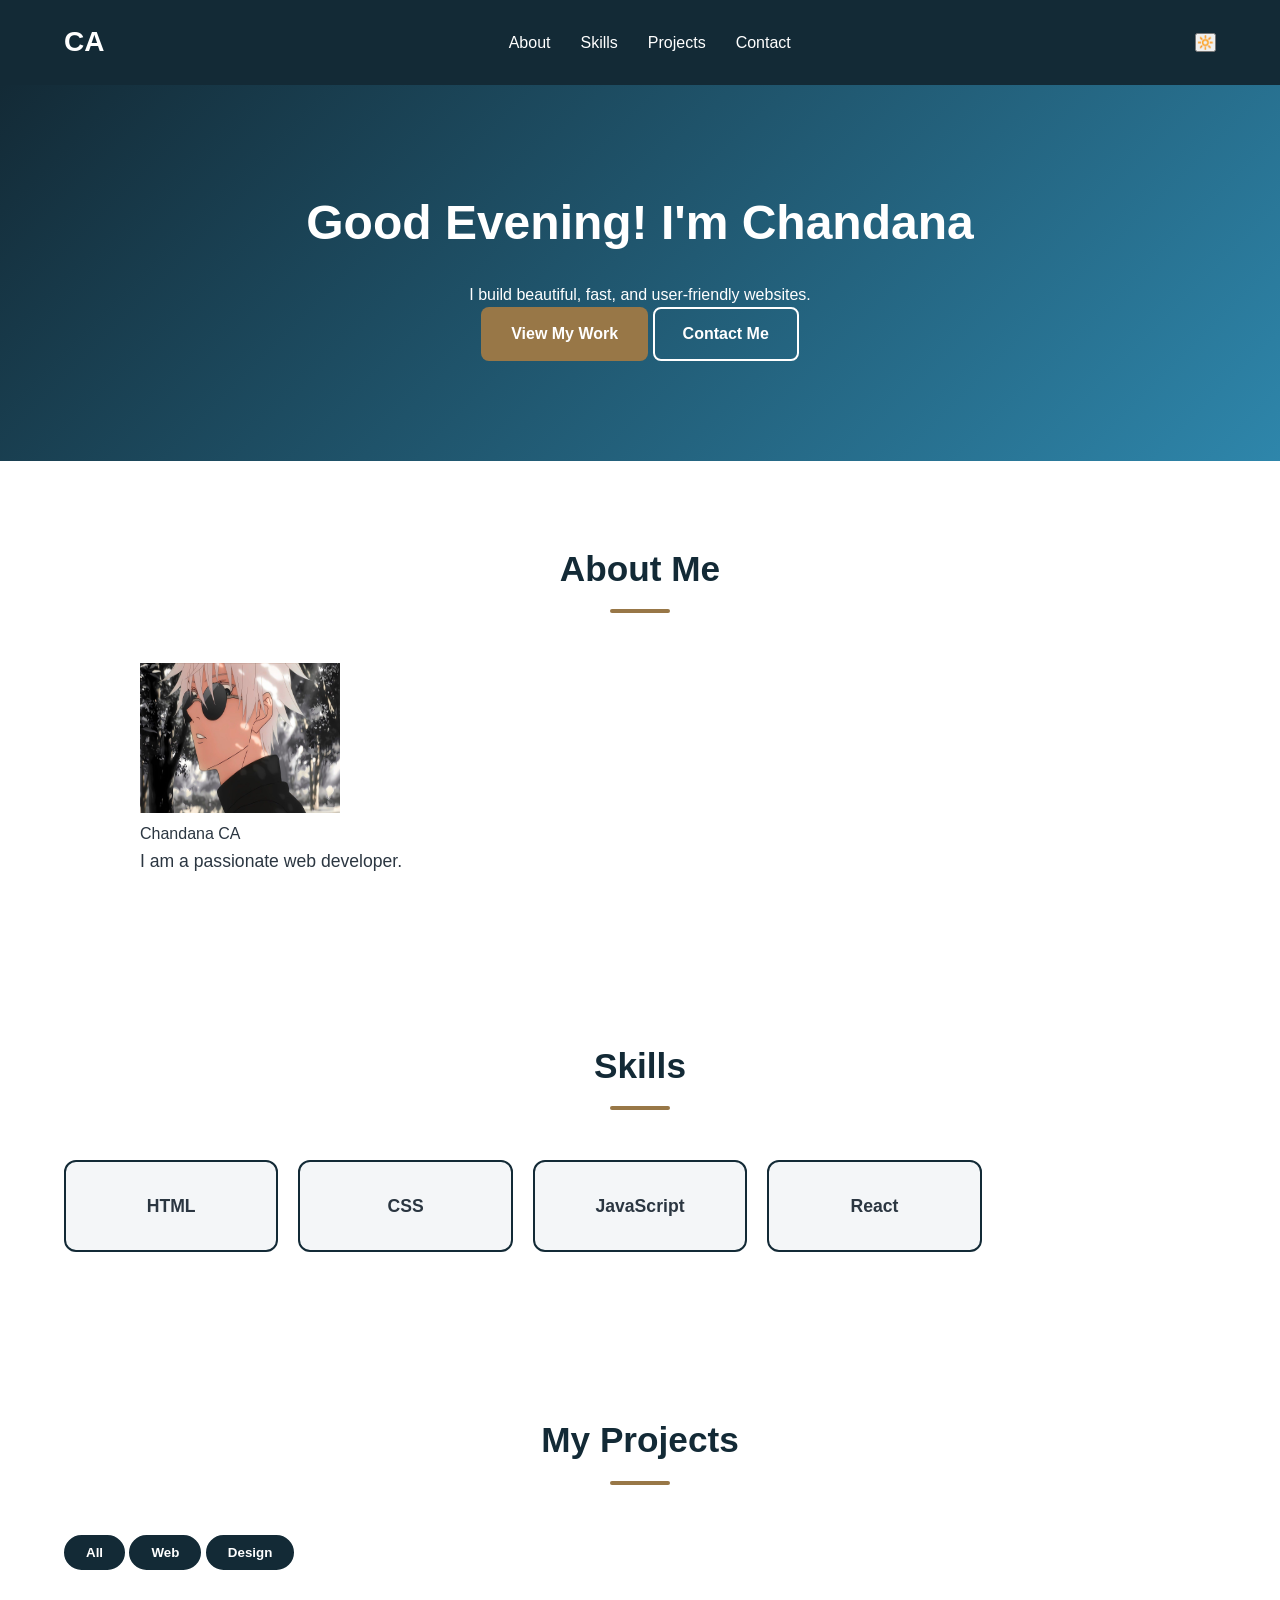
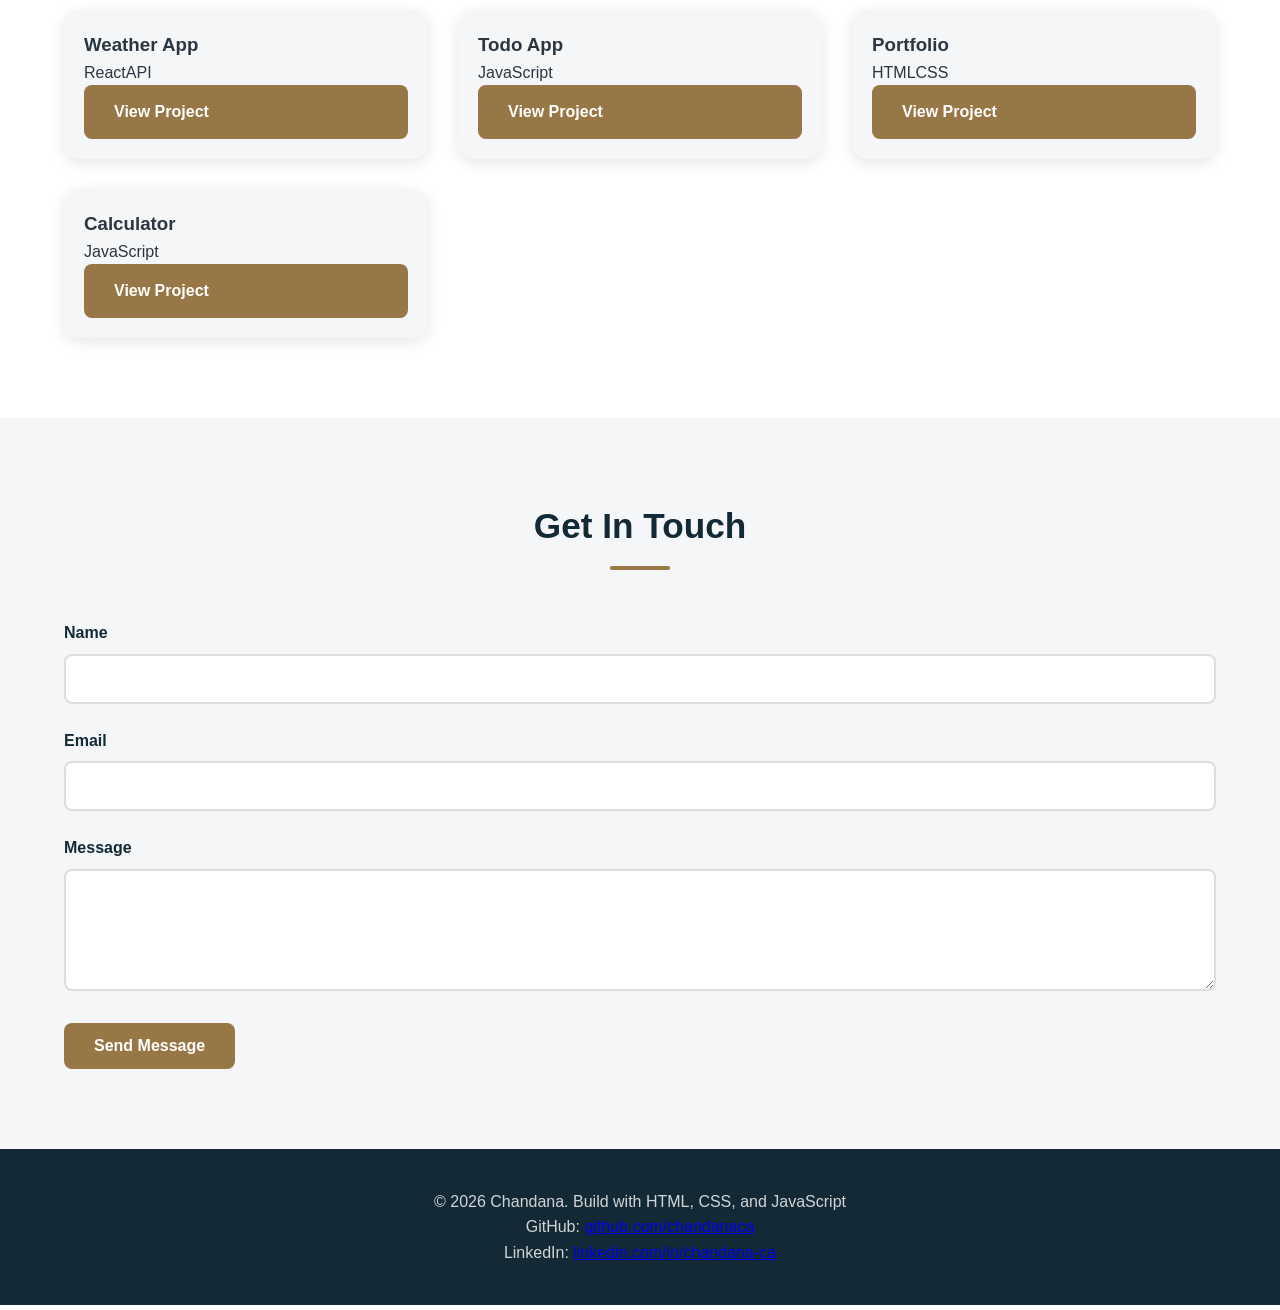
<file: index.html>
<!DOCTYPE html>
<html lang="en">
<head>
    <meta charset="UTF-8">
    <meta name="viewport" content="width=device-width, initial-scale=1.0">
    <!-- SEO Meta Tags -->
    <meta name="description" content="Full stack developer specializing in React, Node.js, and modern web technologies. Available for freelance and collaborations.">
    <meta name="keywords" content="Chandana, Portfolio, Web Developer, React, Node.js, JavaScript, HTML, CSS, Freelance Developer">
    <meta name="author" content="Chandana">
    <title>My Portfolio | Chandana CA</title>

    <!-- Open Graph Meta Tags for Social Media Sharing -->
    <meta property="og:title" content="My Portfolio - Chandana CA">
    <meta property="og:description" content="Full stack developer specializing in React, Node.js, and modern web technologies. Available for freelance and collaborations.">
    <meta property="og:image" content="images/profile.jpg">
    <meta property="og:url" content="[Your Portfolio URL]">
    <meta property="og:type" content="website">

    <!-- Twitter Card Meta Tags -->
    <meta name="twitter:card" content="summary_large_image">
    <meta name="twitter:title" content="My Portfolio - Chandana CA">
    <meta name="twitter:description" content="Full stack developer specializing in React, Node.js, and modern web technologies. Available for freelance and collaborations.">
    <meta name="twitter:image" content="images/profile.jpg">

    <!-- Favicon -->
    <link rel="icon" href="favicon.png" type="image/png">
    <link rel="stylesheet" href="styles.css">
</head>
<body>
    <!-- HEADER + NAVIGATION -->
    <header class="site-header">
        <nav class="navbar">
            <div class="logo">CA</div>
            <ul class="nav-links">
                <li><a href="#about">About</a></li>
                <li><a href="#skills">Skills</a></li>
                <li><a href="#projects">Projects</a></li>
                <li><a href="#contact">Contact</a></li>
            </ul>
            <!-- FOR DARK MODE TOGGLE -->
            <button class="theme-toggle" title="Toggle Dark Mode" aria-label="Toggle Dark Mode">🌙</button>
            <!--Mobile Menu Toggle-->
            <button class="menu-toggle" title="Toggle Menu" aria-label="Toggle Navigation" aria-expanded="false">☰</button>
        </nav>
    </header>

    <!-- MAIN CONTENT -->
    <main>
        <!-- HERO SECTION -->
        <section class="hero-section" id="hero">
            <h1>Hi👋<span class="highlight">I'm Chandana</span></h1>
            <p class="tagline">I build beautiful, fast, and user-friendly websites.</p>
            <div class="hero-buttons">
                <a href="#" class="btn btn-primary">View My Work</a>
                <a href="#" class="btn btn-secondary">Contact Me</a>
            </div>
        </section>

        <!-- ABOUT SECTION -->
        <section class="about-section" id="about">
            <h2>About Me</h2>
            <div class="about-content">
                <figure>
                    <img src="profile.jpg" alt="profile pic" width="200" height="150">
                    <figcaption>Chandana CA</figcaption>
                </figure>
                <div class="about-text">
                    <p>I am a passionate web developer.</p>
                </div>
            </div>
        </section>

        <!-- SKILLS SECTION -->
        <section class="skill-section" id="skills">
            <h2>Skills</h2>
            <div class="skills-grid">
                <div class="skill-item">HTML</div>
                <div class="skill-item">CSS</div>
                <div class="skill-item">JavaScript</div>
                <div class="skill-item">React</div>
            </div>
        </section>

        <!-- PROJECTS SECTION -->
        <section class="project-section" id="projects">
            <h2>My Projects</h2>
            <div class="projects-filters">
                <!-- The data-filler attribute is what our JS will read -->
                <button class="filter-btn active" data-filter="all">All</button>
                <button class="filter-btn active" data-filter="web">Web</button>
                <button class="filter-btn active" data-filter="design">Design</button>
            </div>
            <div class="projects-grid">
                <article class="project-card" data-category="web">
                    <img src="https://play-lh.googleusercontent.com/Re6Wdbe1MxCFvLbSmtr-J202tk969QcSFkdO3hGiQMmda1bUYpZFiAo5qLBirs3eLpVPWMKa6uBNL0mxq-gNiA" alt="Weather app ss">
                    <div class="project-card-body">
                        <h3>Weather App</h3>
                        <p>Real-time weather dashboard using API</p>
                    <div class="project-tags">
                        <span class="tag">React</span>
                        <span class="tag">API</span>
                    </div>
                    <a href="" class="btn">Live Demo</a>
                    <a href="" class="btn">GitHub</a>
                </div>
                </article>
            </div>
        </section>

        <!-- CONTACT SECTION -->
        <section id="contact" class="contact-section">
            <h2>Get In Touch</h2>
            <form id="contact-form" action="#" method="POST" novalidate>
                <div class="form-group">
                    <label for="name">Name</label>
                    <input type="text" id="name" name="name" required>
                </div>
                <div class="form-group">
                    <label for="email">Email</label>
                    <input type="email" id="email" name="email" required>
                </div>
                <div class="form-group">
                    <label for="message">Message</label>
                    <textarea id="message" name="message" rows="5" required></textarea>
                </div>
                <button type="submit" class="btn btn-primary">Send Message</button>
            </form>
        </section>

        <!-- FOOTER -->
        <footer class="site-footer">
            <p> &copy; <span class="footer-year">2024</span> Chandana. Build with HTML, CSS, and JavaScript</p>
            <nav aria-label="Social links">
                <p>GitHub: <a href="https://github.com/chandanaca07" target="_blank">github.com/chandanaca</a></p>
                <p>LinkedIn: <a href="https://www.linkedin.com/in/chandana-ca-b37a33391/" target="_blank">linkedin.com/in/chandana-ca</a></p>
            </nav>
        </footer>
    </main>
    <script src="script.js"></script>
</body>
</html>
</file>
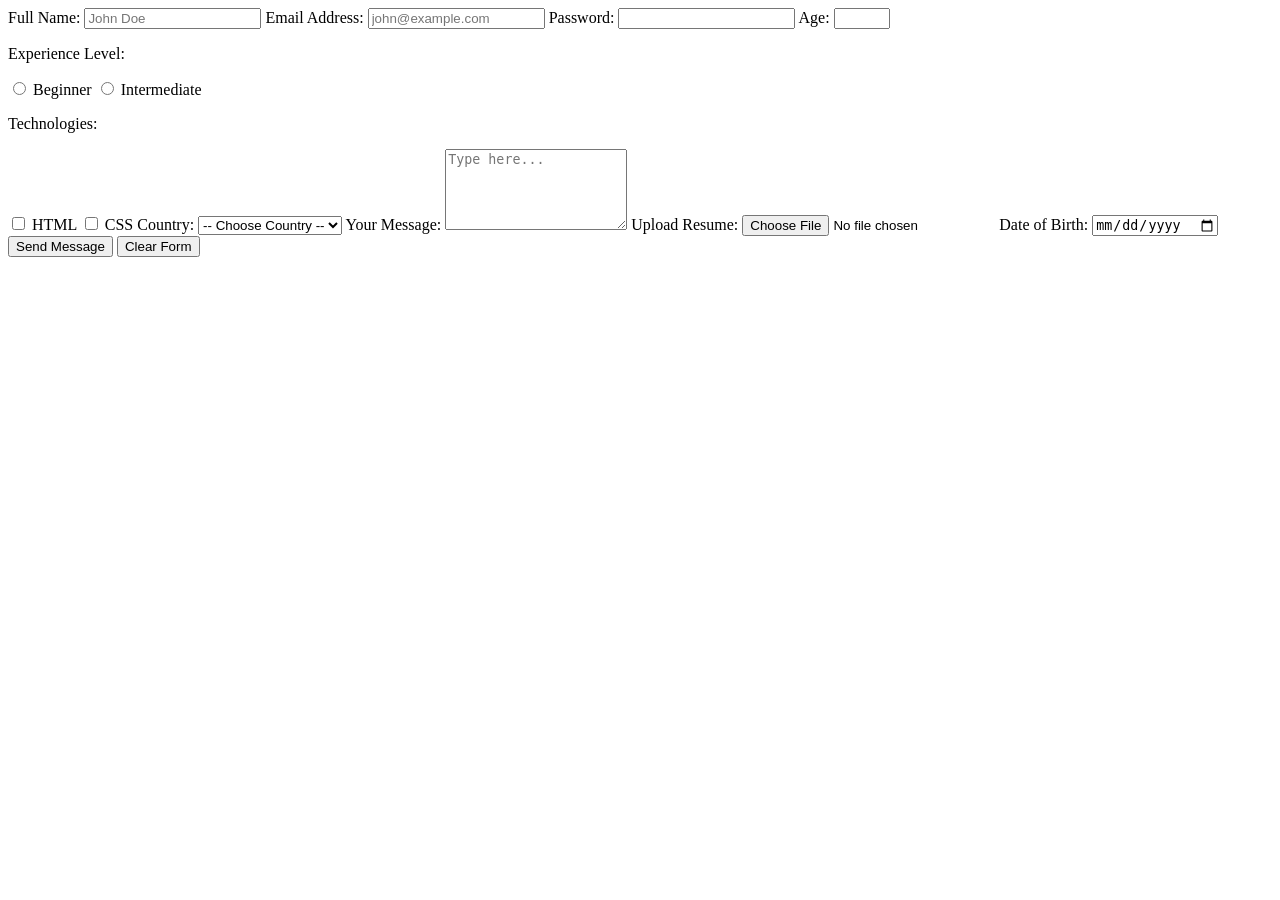
<file: form.html>
<!DOCTYPE html>
<html lang="en">
<head>
    <meta charset="UTF-8">
    <meta name="viewport" content="width=device-width, initial-scale=1.0">
    <title>Document</title>
</head>
<body>
    <form action="/submit" method="POST">
 
    <!-- Text Input -->
    <label for="name">Full Name:</label>
    <input type="text" id="name" name="name" placeholder="John Doe" required>
 
    <!-- Email Input -->
    <label for="email">Email Address:</label>
    <input type="email" id="email" name="email" placeholder="john@example.com" required>

    <!-- Password Input -->
    <label for="password">Password:</label>
    <input type="password" id="password" name="password" minlength="8">
 
    <!-- Number Input -->
    <label for="age">Age:</label>
    <input type="number" id="age" name="age" min="18" max="100">

    <!-- Radio Buttons (choose ONE) -->
    <p>Experience Level:</p>
    <input type="radio" id="beginner" name="level" value="beginner">
    <label for="beginner">Beginner</label>
    <input type="radio" id="intermediate" name="level" value="intermediate">
    <label for="intermediate">Intermediate</label>
 
    <!-- Checkboxes (choose MANY) -->
    <p>Technologies:</p>
    <input type="checkbox" id="html" name="tech" value="html">
    <label for="html">HTML</label>
    <input type="checkbox" id="css" name="tech" value="css">
    <label for="css">CSS</label>
    
    <!-- Dropdown Select -->
    <label for="country">Country:</label>
    <select id="country" name="country">
        <option value="">-- Choose Country --</option>
        <option value="in">India</option>
        <option value="us">United States</option>
        <option value="uk">United Kingdom</option>
    </select>
 
    <!-- Textarea (multi-line text) -->
    <label for="message">Your Message:</label>
    <textarea id="message" name="message" rows="5" placeholder="Type here..."></textarea>
    
    <!-- File Upload -->
    <label for="resume">Upload Resume:</label>
    <input type="file" id="resume" name="resume" accept=".pdf,.doc">
 
    <!-- Date Picker -->
    <label for="dob">Date of Birth:</label>
    <input type="date" id="dob" name="dob">
 
    <!-- Submit Button -->
    <button type="submit">Send Message</button>
    <button type="reset">Clear Form</button>
 
    </form>
</body>
</html>
</file>
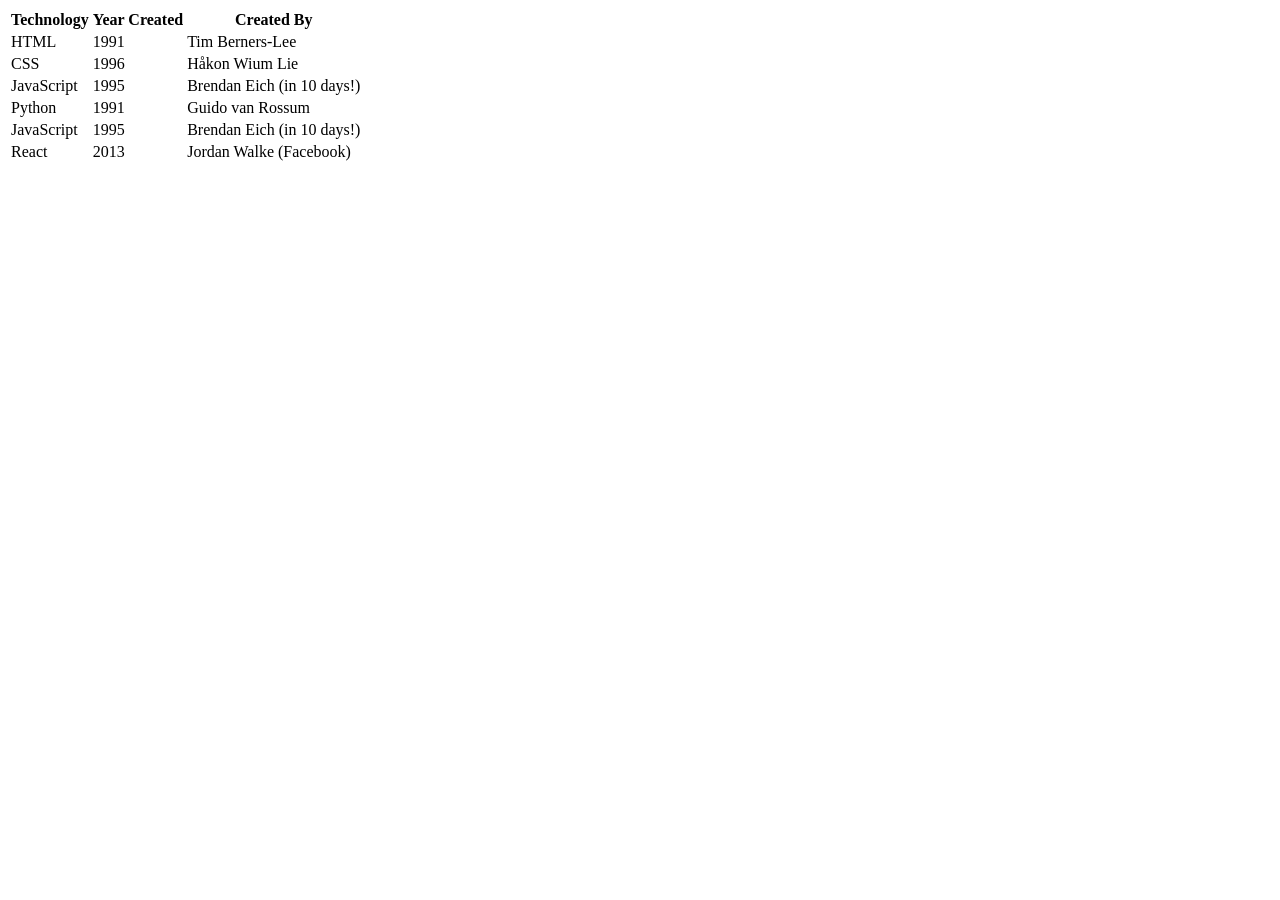
<file: table.html>
<!DOCTYPE html>
<html lang="en">
<head>
    <meta charset="UTF-8">
    <meta name="viewport" content="width=device-width, initial-scale=1.0">
    <title>Document</title>
</head>
<body>
    <table>
    <thead>
        <tr>
            <th>Technology</th>
            <th>Year Created</th>
            <th>Created By</th>
        </tr>
    </thead>
    <tbody>
        <tr>
            <td>HTML</td>
            <td>1991</td>
            <td>Tim Berners-Lee</td>
        </tr>
        <tr>
            <td>CSS</td>
            <td>1996</td>
            <td>Håkon Wium Lie</td>
        </tr>
        <tr>
            <td>JavaScript</td>
            <td>1995</td>
            <td>Brendan Eich (in 10 days!)</td>
        </tr>
        <tr>
            <td>Python</td>
            <td>1991</td>
            <td>Guido van Rossum</td>
        </tr>
        <tr>
            <td>JavaScript</td>
            <td>1995</td>
            <td>Brendan Eich (in 10 days!)</td>
        </tr>
        <tr>
            <td>React</td>
            <td>2013</td>
            <td>Jordan Walke (Facebook)</td>
        </tr>
    </tbody>
    </table>    
</body>
</html>
</file>
<file: styles.css>
/* styles.css - Start styling your potfolio website here */
/* === RESET & BASE === */
*{
    margin: 0;
    padding: 0;
    box-sizing: border-box;
}
html{
    scroll-behavior: smooth;
    scroll-padding-top: 80px;
}
.site-header{
    position: sticky;
    top: 0;
    z-index: 1000;
    background: var(--primary);
    transition: background 0.3s ease, box-shadow 0.3s ease; /* Day 9 */
}
/* CSS Custom Properties (variables) - DRY Principle */
:root {
    --primary: #132a36;
    --accent: #987747;
    --text: #2b3641;
    --light: #F4F6F8;
    --white: #FFFFFF;
    --font-main: 'Segoe UI', Tahoma, Geneva, Verdana, sans-serif;
 
}
body {
    font-family: var(--font-main);
    color: var(--text);
    line-height: 1.6;
    background-color: var(--white);
}
/* section {
    padding: 80px 5%;
} */
/* section h2 {
    text-align: center;
    font-size: 2.2rem;
    margin-bottom: 50px;
    color: var(--primary);
}
section h2::after {
    content: '';
    display: block;
    width: 60px;
    height: 4px;
    background: var(--accent);
    margin: 12px auto 0;
    border-radius: 2px;
} */
/* NAVIGATION */
 
.navbar {
    display: flex;
    justify-content: space-between;
    align-items: center;
    padding: 20px 5%;
   
}
.logo{
    font-size: 28px;
    font-weight: bold;
    color: var(--white);
}
.nav-links {
    list-style: none;
    display: flex;
    gap: 30px;
}
.nav-links a {
    color: var(--white);
    text-decoration: none;
    font-weight: 500;
    transition: color 0.3s;
}
.nav-links a:hover {
    color: var(--accent);
 
}
.nav-links a.active{
    color: var(--accent);
    font-weight: bold;
    border-bottom: 2px solid var(--accent);
}
 
/* HERO SECTION */
.hero-section {
    text-align: center;
    background: linear-gradient(135deg, var(--primary), #2E86AB);
    color: var(--white);
    padding: 100px 5%;
}
.hero-section h1 {
    font-size: 3rem;
    margin-bottom: 20px;
 
}

/* SKILLS SECTION */
.skills-grid{
    display:grid;
    grid-template-columns: repeat(auto-fill,minmax(200px,1fr));
    gap: 20px;
    margin-top: 40px;
}
.skill-item{
    background: var(--light);
    border: 2px solid var(--primary);
    border-radius: 12px;
    padding: 30px 20px;
    text-align: center;
    font-weight: bold;
    font-size: 1.1rem;
    transition: transform 0.3s, box-shadow 0.3s;
}
.skill-item:hover{
    transform: translateY(-5px);
    box-shadow: 0 10px 30px rgba(0,0,0,0.15);
}

/* PROJECTS SECTION */
.projects-grid{
    display:grid;
    grid-template-columns: repeat(auto-fill,minmax(300px,1fr));
    gap: 30px;
    margin-top: 40px;
}
.project-card{
    background: var(--light);
    border-radius: 16px;
    overflow: hidden;
    box-shadow: 0 4px 15px rgba(0,0,0,0.1);
    transition: transform 0.3s, box-shadow 0.3s;
    display: flex;
    flex-direction: column;
}
.project-card:hover{
    transform: translateY(-8px);
    box-shadow: 0 15px 40px rgba(0,0,0,0.2);
}
.project-card img{
    width: 100%;
    height:200px;
    object-fit: cover;
}
.project-card-body{
  padding: 20px;
  flex: 1;
  display: flex;
  flex-direction: column;
}
.btn{
    display: inline-block;
    padding: 12px 28px;
    border-radius: 8px;
    text-decoration: none;
    font-weight: 600;
    font-size: 1rem;
    cursor: pointer;
    border: 2px solid transparent;
    transition: all 0.3s ease;
}
.btn-primary{
    background: var(--accent);
    color: var(--white);
}
.btn-primary:hover{
    background: transparent;
    color: var(--accent);
    border-color: var(--accent);
}
.btn-secondary{
    background: transparent;
    color: var(--white);
    border-color: var(--white);
}
.btn-secondary:hover{
    background: var(--white);
    color: var(--primary);
}
.project-filters{
    display: flex;
    justify-content: center;
    gap: 15px;
    margin-bottom: 30px;
}
.filter-btn{
    padding: 8px 20px;
    background: transparent;
    border: 2px solid var(--primary);
    color: var(--primary);
    border-radius:25px;
    cursor: pointer;
    font-weight: 600;
    transition: all 0.3s ease;
}
.filter-btn:hover,
.filter-btn.active{
    background: var(--primary);
    color: var(--white);
}
/* === ABOUT SECTION === */
.about-content{
    /* display: flex; */
    align-items: center;
    justify-content: center;
    gap:50px;
    max-width: 1000px;
    margin: 0 auto;
}

/* .profile-figure{
    flex: 1;
    text-align: center;
} */

/* Make the profile picture look professional */
.profile-figure img{
    width: 100%;
    max-width: 300px;
    aspect-ratio: 1/1; /* Maintain square aspect ratio */
    object-fit: cover; /* Ensure the image covers the area without distortion */
    border-radius: 50%; /* Circular profile picture */
    border: 5px solid var(--primary);
    box-shadow: 0 10px 20px rgba(0,0,0,0.15);
    transition: transform 0.3s ease;
}
.profile-figure img:hover{
    transform: scale(1.05); /* Slight zoom effect on hover */
}
.profile-figure figcaption{
    margin-top: 15px;
    font-style: italic;
    font-weight: 500;
    color: var(--primary);
}
.about-text{
    flex: 1;
    font-size: 1.1rem;
    line-height: 1.8;
   
}
 
/* === SECTION STYLES === */
section{
    padding: 80px 5%;
}
section h2{
    text-align: center;
    font-size: 2.2rem;
    margin-bottom: 50px;
    color: var(--primary);
}
section h2::after{
    content: '';
    display: block;
    width: 60px;
    height: 4px;
    background: var(--accent);
    margin: 12px auto 0;
    border-radius: 2px;
}
 
/* === ANIMATIONS === */
@keyframes fadeInUp{
    from { opacity: 0; transform: translateY(30px); }
    to { opacity: 1; transform: translateY(0); }
}
.hero-section h1{
    animation: fadeInUp 0.8s ease 0.2s both;
}
.tagline{
    animation: fadeInUp 0.8s ease 0.4s both;
}
.hero-buttons{
    animation: fadeInUp 0.8s ease 0.6s both;
}
 
/* === CONTACT FORM === */
.contact-section{
    background: var(--light);
}
.form-group{
    margin-bottom: 24px;
}
.form-group label{
    display: block;
    margin-bottom: 8px;
    font-weight: 600;
    color: var(--primary);
}
.form-group input,
.form-group textarea,
.form-select{
    width: 100%;
    padding: 14px 16px;
    border: 2px solid #DDD;
    border-radius: 8px;
    font-size: 1rem;
    transition: border-color 0.3s;
}
.form-group input:focus,
.form-group textarea:focus,
.form-group .form-select:focus{
    border-color: var(--primary);
    outline: none;
    box-shadow: 0 0 0 3px rgba(27, 79, 114, 0.2);
}
 
/* === FOOTER === */
.site-footer{
    background: var(--primary);
    color: rgba(255, 255, 255, 0.8);
    text-align: center;
    padding: 40px 5%;
}
 
/* === RESPONSIVE === */
@media (max-width: 768px){
    .nav-links{ display: none;}
    .menu-toggle {display: block;}
    .hero-section h1 {font-size: 2rem;}
    .projects-grid {grid-template-columns: 1fr;}
}
 
/* CSS ADDED FOR MENU TOGGLE */
/* === MOBILE NAVIGATION ==== */
.menu-toggle{
    display: none;
    background: none;
    border: none;
    color: #fff;
    font-size: 30px;
    cursor: pointer;
 
}
@media (max-width:768px){
    .menu-toggle{
        display:block;
    }
    .nav-links{
        display:none;
        position:absolute;
        top:70px;
        left:0;
        width:100%;
        background:#1B4F72;
        flex-direction:column;
        text-align:center;
        padding:20px 0;
        gap:20px;
    }
.nav-links.open{
        display:flex;
 
    }
}
.site-header.scrolled{
    box-shadow: 0 2px 20px rgba(0, 0, 0, 0.2);
}

/* FOR DARK MODE CSS CODE */
/* ========================================
   DARK MODE
======================================== */

/* Smooth Transition */
body,
.site-header,
.hero-section,
.skill-item,
.project-card,
.contact-section,
.site-footer,
input,
textarea,
.btn,
a {
    transition: all 0.3s ease;
}

/* Body */
body[data-theme="dark"] {
    background: #121212;
    color: #f5f5f5;
}

/* Header */
body[data-theme="dark"] .site-header,
body[data-theme="dark"] .navbar {
    background: #1a1a1a;
}

/* Navigation Links */
body[data-theme="dark"] .nav-links a {
    color: #ffffff;
}

body[data-theme="dark"] .nav-links a:hover,
body[data-theme="dark"] .nav-links a.active {
    color: #F18F01;
}

/* Logo */
body[data-theme="dark"] .logo {
    color: #ffffff;
}

/* Hero */
body[data-theme="dark"] .hero-section {
    background: linear-gradient(135deg, #111827, #1f2937);
}

/* Highlight */
body[data-theme="dark"] .highlight {
    color: #F18F01;
}

/* About */
body[data-theme="dark"] .about-section {
    background: #121212;
    color: #f5f5f5;
}

/* Skills */
body[data-theme="dark"] .skills-section {
    background: #181818;
}
body[data-theme="dark"] .skill-item {
    background: #242424;
    color: #ffffff;
    border-color: #F18F01;
}

/* Projects */
body[data-theme="dark"] .projects-section {
    background: #121212;
}
body[data-theme="dark"] .project-card {
    background: #242424;
    color: #ffffff;
    box-shadow: 0 5px 20px rgba(255,255,255,0.08);
}
body[data-theme="dark"] .project-card h3,
body[data-theme="dark"] .project-card p {
    color: #ffffff;
}

/* Tags */
body[data-theme="dark"] .tag {
    background: #F18F01;
    color: #ffffff;
}

/* Contact */
body[data-theme="dark"] .contact-section {
    background: #181818;
}

/* Form */
body[data-theme="dark"] input,
body[data-theme="dark"] textarea {
    background: #2b2b2b;
    color: #ffffff;
    border: 1px solid #555;
}
body[data-theme="dark"] input::placeholder,
body[data-theme="dark"] textarea::placeholder {
    color: #bdbdbd;
}
body[data-theme="dark"] label {
    color: #ffffff;
}

/* Buttons */
body[data-theme="dark"] .btn-primary {
    background: #F18F01;
    color: #ffffff;
}
body[data-theme="dark"] .btn-secondary {
    border-color: #ffffff;
    color: #ffffff;
}
body[data-theme="dark"] .btn-secondary:hover {
    background: #ffffff;
    color: #121212;
}

/* Footer */
body[data-theme="dark"] .site-footer {
    background: #1a1a1a;
    color: #cccccc;
}
body[data-theme="dark"] .site-footer a {
    color: #ffffff;
}
body[data-theme="dark"] .site-footer a:hover {
    color: #F18F01;
}

/* Theme Button */
body[data-theme="dark"] .theme-toggle {
    background: #333333;
    color: #ffffff;
    border: 1px solid #666666;
}
</file>
